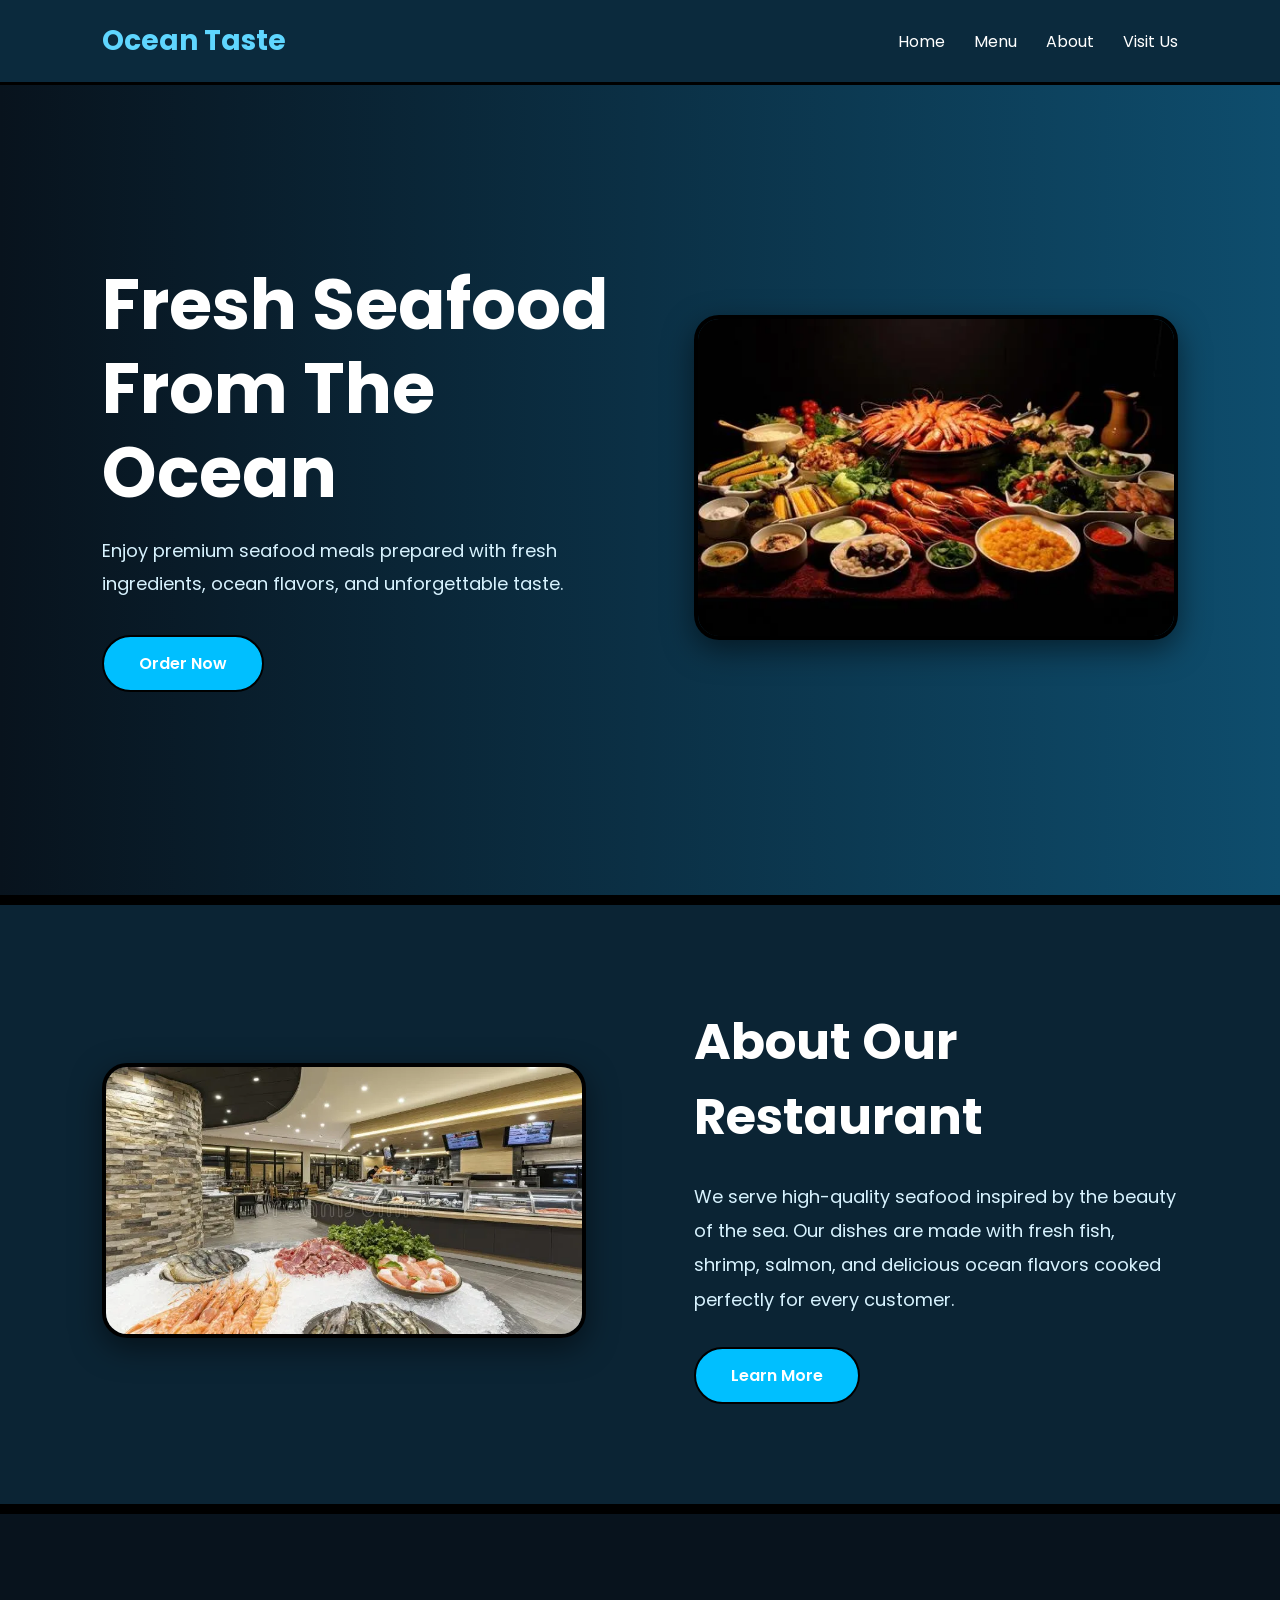
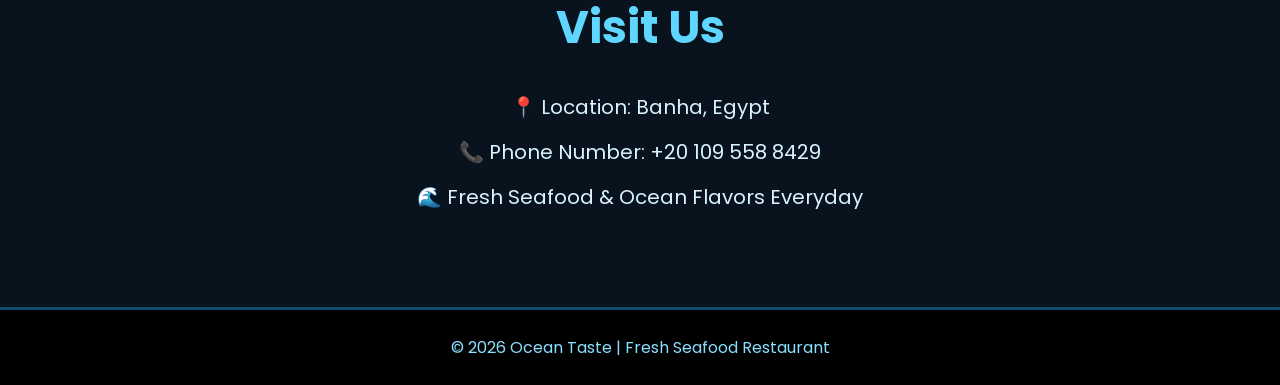
<file: index.html>
<!DOCTYPE html>
<html lang="en">

<head>

    <meta charset="UTF-8">

    <meta name="viewport" content="width=device-width, initial-scale=1.0">

    <title>Ocean Taste</title>

    <!-- GOOGLE FONT -->

    <link rel="preconnect" href="https://fonts.googleapis.com">

    <link href="https://fonts.googleapis.com/css2?family=Poppins:wght@300;400;500;600;700&display=swap" rel="stylesheet">

    <!-- CSS -->

    <link rel="stylesheet" href="style.css">

</head>

<body>


    <!-- HEADER -->

    <header>

        <div class="logo">
            Ocean Taste
        </div>

        <nav>

            <a href="#">Home</a>
            <a href="#">Menu</a>
            <a href="#">About</a>
            <a href="#">Visit Us</a>

        </nav>

    </header>


    <!-- HERO SECTION -->

    <section class="hero">

        <div class="hero-text">

            <h1>
                Fresh Seafood <br>
                From The Ocean
            </h1>

            <p>
                Enjoy premium seafood meals prepared with fresh ingredients,
                ocean flavors, and unforgettable taste.
            </p>

            <a href="#" class="btn">
                Order Now
            </a>

        </div>


        <!-- IMAGE PLACE -->

        <div class="hero-image">

            <!-- PUT YOUR IMAGE HERE -->

            <img src="images/seafood.png" alt="Seafood">

        </div>

    </section>


    <!-- ABOUT SECTION -->

    <section class="about">

        <div class="about-image">

            <!-- PUT YOUR IMAGE HERE -->

            <img src="images/restaurant.png" alt="Restaurant">

        </div>


        <div class="about-text">

            <h2>
                About Our Restaurant
            </h2>

            <p>
                We serve high-quality seafood inspired by the beauty of the sea.
                Our dishes are made with fresh fish, shrimp, salmon,
                and delicious ocean flavors cooked perfectly for every customer.
            </p>

            <a href="#" class="btn">
                Learn More
            </a>

        </div>

    </section>


    <!-- CONTACT SECTION -->

    <section class="contact">

        <h2>
            Visit Us
        </h2>

        <p>
            📍 Location: Banha, Egypt
        </p>

        <p>
            📞 Phone Number: +20 109 558 8429
        </p>

        <p>
            🌊 Fresh Seafood & Ocean Flavors Everyday
        </p>

    </section>


    <!-- FOOTER -->

    <footer>

        <p>
            © 2026 Ocean Taste | Fresh Seafood Restaurant
        </p>

    </footer>


</body>

</html>
</file>
<file: style.css>
/* RESET */

*{
    margin:0;
    padding:0;
    box-sizing:border-box;
}


/* BODY */

body{
    font-family:'Poppins', sans-serif;
    background:#08131d;
    color:white;
}


/* HEADER */

header{
    width:100%;

    padding:20px 8%;

    display:flex;
    justify-content:space-between;
    align-items:center;

    background:#0b2a3d;

    position:fixed;
    top:0;
    left:0;

    z-index:1000;

    border-bottom:3px solid black;
}


/* LOGO */

.logo{
    font-size:28px;

    font-weight:700;

    color:#5fd6ff;
}


/* NAVIGATION */

nav a{
    text-decoration:none;

    color:white;

    margin-left:25px;

    font-size:16px;

    transition:0.3s;
}

nav a:hover{
    color:#5fd6ff;
}


/* HERO SECTION */

.hero{
    width:100%;

    min-height:100vh;

    display:flex;
    justify-content:space-between;
    align-items:center;

    padding:120px 8% 60px;

    background:linear-gradient(to right,#08131d,#0e4d6d);

    border-bottom:5px solid black;
}


/* HERO TEXT */

.hero-text{
    width:50%;
}

.hero-text h1{
    font-size:70px;

    line-height:1.2;

    margin-bottom:20px;
}

.hero-text p{
    font-size:18px;

    line-height:1.8;

    color:#d8f3ff;

    margin-bottom:35px;

    max-width:550px;
}


/* BUTTON */

.btn{
    display:inline-block;

    padding:14px 35px;

    background:#00bfff;

    color:white;

    text-decoration:none;

    border-radius:40px;

    font-weight:600;

    border:2px solid black;

    transition:0.3s;
}

.btn:hover{
    background:#5fd6ff;

    color:black;

    transform:translateY(-3px);
}


/* HERO IMAGE */

.hero-image{
    width:45%;

    display:flex;
    justify-content:center;
}

.hero-image img{
    width:100%;

    max-width:500px;

    border-radius:25px;

    border:4px solid black;

    box-shadow:0 10px 30px rgba(0,0,0,0.5);
}


/* ABOUT SECTION */

.about{
    width:100%;

    display:flex;
    justify-content:space-between;
    align-items:center;

    padding:100px 8%;

    background:#0b2434;

    border-top:5px solid black;
    border-bottom:5px solid black;
}


/* ABOUT IMAGE */

.about-image{
    width:45%;
}

.about-image img{
    width:100%;

    border-radius:25px;

    border:4px solid black;

    box-shadow:0 10px 30px rgba(0,0,0,0.5);
}


/* ABOUT TEXT */

.about-text{
    width:45%;
}

.about-text h2{
    font-size:50px;

    margin-bottom:25px;
}

.about-text p{
    font-size:18px;

    line-height:1.9;

    color:#d8f3ff;

    margin-bottom:30px;
}


/* CONTACT SECTION */

.contact{
    padding:80px 8%;

    text-align:center;

    background:#08131d;

    border-top:5px solid black;
}

.contact h2{
    font-size:45px;

    margin-bottom:30px;

    color:#5fd6ff;
}

.contact p{
    font-size:20px;

    margin-bottom:15px;

    color:#d8f3ff;
}


/* FOOTER */

footer{
    padding:25px;

    text-align:center;

    background:black;

    color:#89dfff;

    border-top:3px solid #0e4d6d;
}


/* RESPONSIVE DESIGN */

@media(max-width:991px){

    header{
        flex-direction:column;

        gap:15px;
    }

    nav{
        display:flex;
        flex-wrap:wrap;
        justify-content:center;
    }

    nav a{
        margin:10px;
    }

    .hero{
        flex-direction:column;

        text-align:center;
    }

    .hero-text{
        width:100%;

        margin-bottom:50px;
    }

    .hero-image{
        width:100%;
    }

    .hero-text h1{
        font-size:50px;
    }

    .about{
        flex-direction:column;
    }

    .about-image{
        width:100%;

        margin-bottom:40px;
    }

    .about-text{
        width:100%;

        text-align:center;
    }

    .about-text h2{
        font-size:40px;
    }

}
</file>
